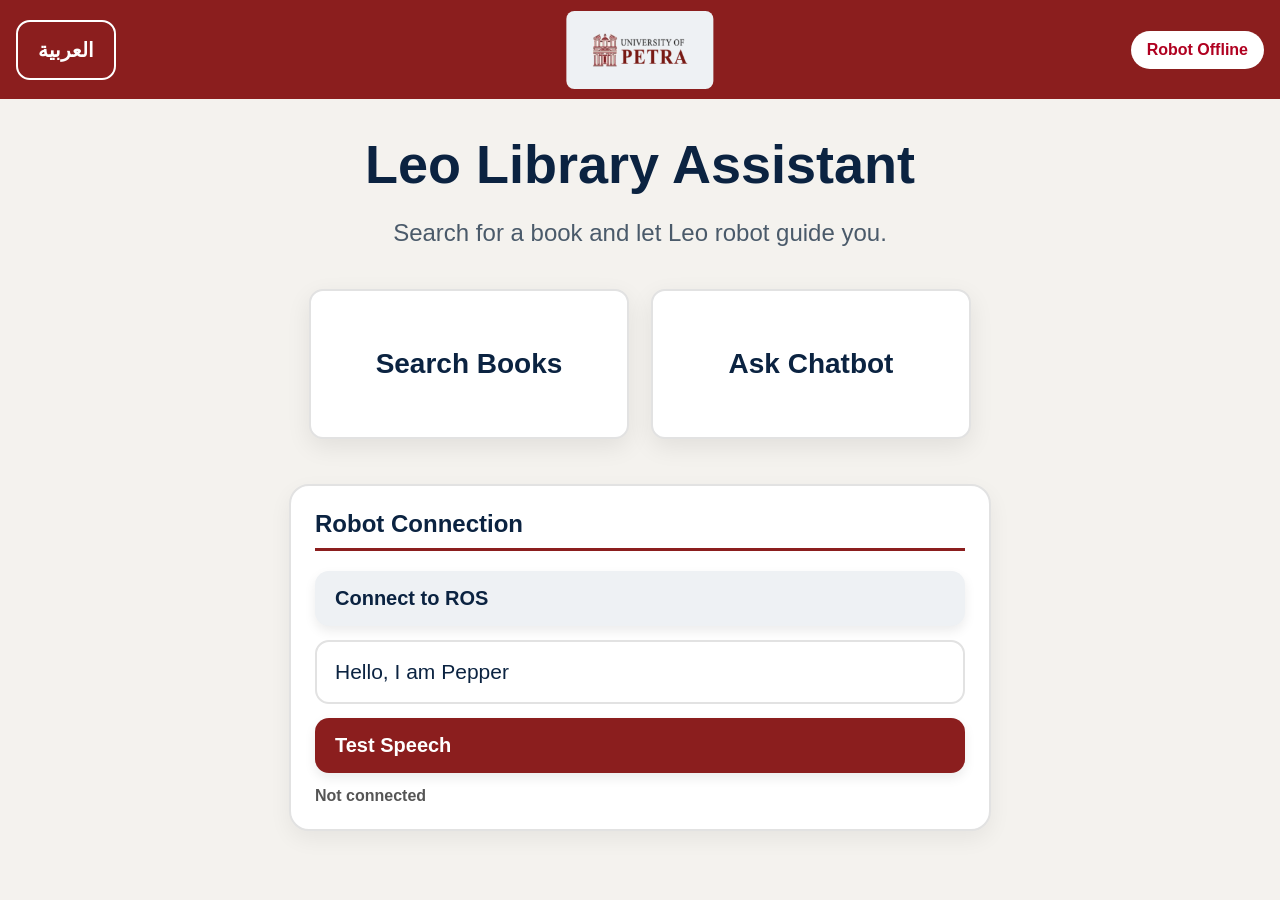
<file: frontend/index.html>
<!DOCTYPE html>
<html lang="en" dir="ltr">
<head>
  <meta charset="UTF-8">
  <meta name="viewport" content="width=device-width, initial-scale=1.0">
  <title>Pepper Library Assistant</title>
  <link rel="stylesheet" href="css/style.css">
</head>
<body>

  <div class="top-bar">
  <button id="langBtn" class="pill-btn">العربية</button>
  <div class="logo-wrapper">
  <img src="assets/uop-logo.png" alt="University of Petra Logo" class="top-logo">
</div>
  <div id="statusBadge" class="status offline">Robot Offline</div>
</div>

  <!-- HOME -->
  <section id="homeView" class="view active">
  <div class="container center">
    <h1 id="homeTitle">leo Library Assistant</h1>
      <p id="homeSubtitle">Search for a books and let leo robot guide you or.</p>

      <div class="home-actions">
        <button id="searchCard" class="main-card">Search Books</button>
        <button id="chatbotCard" class="main-card secondary">Ask Chatbot</button>
      </div>

      <div class="robot-panel">
        <h2>Robot Connection</h2>
        <button id="connectBtn" class="action-btn gray">Connect to ROS</button>

        <input id="speechInput" class="speech-input" type="text" value="Hello, I am Pepper">
        <button id="speakBtn" class="action-btn blue">Test Speech</button>

        <div id="speechStatus" class="small-status">Not connected</div>
      </div>
    </div>
  </section>

  <!-- SEARCH -->
  <section id="searchView" class="view">
    <div class="container">
      <button id="backHomeBtn" class="back-btn">← Back Home</button>

      <h1 id="searchTitle">Search Books</h1>

      <div class="search-panel">
        <div id="searchMessage" class="search-message"></div>
<div id="suggestionBox" class="suggestion-box"></div>
        <select id="searchMode" class="search-select">
          <option value="all">All</option>
          <option value="title">Title</option>
          <option value="author">Author</option>
          <option value="topic">Topic</option>
        </select>

        <input id="searchInput" class="search-input" type="text" placeholder="Start typing to search">
      </div>

      <p id="searchHint" class="hint">Start typing to show books.</p>

      <div id="booksList" class="book-list"></div>
    </div>
  </section>

  <!-- DETAILS -->
  <section id="detailsView" class="view">
    <div class="container">
      <button id="backSearchBtn" class="back-btn">← Back to Search</button>

      <div class="details-layout">
        <div class="details-card">
          <h1 id="bookTitle"></h1>

          <p><strong id="shelfLabel">Shelf:</strong> <span id="bookShelf"></span></p>
          <p><strong id="statusLabel">Status:</strong> <span id="bookStatus"></span></p>
          <p><strong id="authorLabel">Author:</strong> <span id="bookAuthor"></span></p>
          <p><strong id="yearLabel">Year:</strong> <span id="bookYear"></span></p>

          <h3 id="descriptionLabel">Description</h3>
          <p id="bookDescription" class="description"></p>
        </div>

        <div class="details-actions">
          <button id="viewMapBtn" class="action-btn purple">View Map</button>
          <button id="navBtn" class="action-btn blue">Start Navigation</button>
          <button id="chatBtn" class="action-btn gray">Ask Chatbot</button>
        </div>
      </div>
    </div>
  </section>

  <!-- MAP -->
  <section id="mapView" class="view">
    <div class="container">
      <button id="backDetailsFromMapBtn" class="back-btn">← Back to Details</button>

      <h1 id="mapTitle">Library Floor Map</h1>
      <p id="mapSubtitle" class="hint">Book location is shown by shelf information.</p>

      <div class="map-box">
       <img src="assets/floor-map.png" alt="Library floor map" class="map-img">     </div>
    </div>
  </section>

  <!-- NAVIGATION ACTIVE -->
  <section id="navigationView" class="view">
    <div class="container center">
      <h1 id="navigatingTitle">Navigating...</h1>
      <p id="navigatingText" class="nav-text"></p>

      <div class="nav-actions">
        <button id="stopNavBtn" class="action-btn red">Stop Navigation</button>
        <button id="callStaffBtn" class="action-btn orange">Call Staff</button>
      </div>

      <button id="backDetailsFromNavBtn" class="back-btn">← Back to Book Details</button>
    </div>
  </section>

  <!-- CONFIRM MODAL -->
  <div id="confirmOverlay" class="overlay hidden">
    <div class="confirm-box">
      <h2 id="confirmTitle">Are you ready to start?</h2>
      <p id="confirmText">leo will start guiding you to the selected book.</p>

      <div class="confirm-actions">
        <button id="confirmYesBtn" class="action-btn blue">Yes, start</button>
        <button id="confirmNoBtn" class="action-btn gray">Cancel</button>
      </div>
    </div>
  </div>

<script src="js/roslib.min.js"></script>
<script src="js/translations.js"></script>
<script src="js/config.js"></script>
<script src="js/helpers.js"></script>
<script src="js/api.js"></script>
<script src="js/ros.js"></script>
<script src="js/ui.js"></script>
<script src="js/app.js"></script>
</body>
</html>
</file>
<file: frontend/css/style.css>
body {
  margin: 0;
  font-family: Arial, sans-serif;
  background: #f4f2ee;
  color: #0b2341;
}

:root {
  --uop-red: #8b1e1e;
  --uop-red-light: #a62626;
  --uop-dark-blue: #0b2341;
  --uop-light: #f4f2ee;
  --uop-white: #ffffff;
  --uop-border: #e2e2e2;
  --uop-gray: #eef1f4;
  --uop-green: #1d7a32;
  --uop-danger: #b00020;
}

.top-bar {
  position: relative;
  display: flex;
  justify-content: space-between;
  align-items: center;

  padding: 22px 16px;   /* ↓ smaller padding */
  height: 55px;        /* ↓ fixed smaller height */

  background: var(--uop-red);
  color: white;
}

.logo-wrapper {
  position: absolute;
  left: 50%;
  transform: translateX(-50%);
  background: #eef1f4;
  padding: 4px 10px;
  border-radius: 8px;
  display: flex;
  align-items: center;
  justify-content: center;
}

.top-logo {
  height: 70px;
  width: auto;
}

.pill-btn,
.back-btn,
.action-btn,
.main-card {
  border: none;
  border-radius: 14px;
  padding: 16px 20px;
  font-size: 20px;
  cursor: pointer;
}

.pill-btn {
  background: transparent;
  color: white;
  border: 2px solid white;
  font-weight: bold;
}

.status {
  padding: 10px 16px;
  border-radius: 999px;
  font-weight: bold;
  background: white;
}

.status.online {
  color: var(--uop-green);
}

.status.offline {
  color: var(--uop-danger);
}

.view {
  display: none;
}

.view.active {
  display: block;
}

.container {
  max-width: 1050px;
  margin: 0 auto;
  padding: 24px;
}

.center {
  text-align: center;
}

#homeTitle {
  font-size: 54px;
  margin-top: 10px;
  margin-bottom: 10px;
  color: var(--uop-dark-blue);
  font-weight: bold;
}

#homeSubtitle {
  font-size: 24px;
  color: #4a5a6a;
}

.home-actions {
  display: flex;
  gap: 22px;
  margin-top: 42px;
  justify-content: center;
  flex-wrap: wrap;
}

.main-card {
  width: 320px;
  min-height: 150px;
  font-size: 28px;
  font-weight: bold;
  background: white;
  color: var(--uop-dark-blue);
  border: 2px solid var(--uop-border);
  box-shadow: 0 8px 24px rgba(0, 0, 0, 0.08);
  text-align: center;
}

.main-card.secondary {
  background: white;
  color: var(--uop-dark-blue);
  border: 2px solid var(--uop-border);
}

.main-card:hover,
.main-card.secondary:hover {
  border-color: var(--uop-red);
  background: #fff8f8;
}

.robot-panel {
  margin: 45px auto 0;
  max-width: 650px;
  padding: 24px;
  border-radius: 20px;
  background: white;
  border: 2px solid var(--uop-border);
  text-align: left;
  box-shadow: 0 8px 22px rgba(0, 0, 0, 0.06);
}

.robot-panel h2 {
  color: var(--uop-dark-blue);
  margin-top: 0;
  border-bottom: 3px solid var(--uop-red);
  padding-bottom: 10px;
}

.speech-input,
.search-input,
.search-select {
  width: 100%;
  box-sizing: border-box;
  padding: 18px;
  font-size: 21px;
  border: 2px solid var(--uop-border);
  border-radius: 14px;
  background: white;
  color: var(--uop-dark-blue);
}

.speech-input {
  margin: 14px 0;
}

.search-input:focus,
.search-select:focus,
.speech-input:focus {
  outline: none;
  border-color: var(--uop-red);
}

.small-status {
  margin-top: 14px;
  font-weight: bold;
  color: #555;
}

.back-btn {
  background: white;
  color: var(--uop-dark-blue);
  border: 2px solid var(--uop-border);
  margin-bottom: 20px;
  font-weight: bold;
}

.back-btn:hover {
  border-color: var(--uop-red);
}

#searchTitle,
#mapTitle,
#navigatingTitle {
  font-size: 42px;
  color: var(--uop-dark-blue);
  font-weight: bold;
}

.search-panel {
  display: flex;
  gap: 14px;
  margin-bottom: 15px;
  background: white;
  padding: 18px;
  border-radius: 18px;
  border: 2px solid var(--uop-border);
}

.search-select {
  width: 220px;
}

.hint {
  color: #6b7684;
  font-size: 18px;
}

.book-list {
  display: flex;
  flex-direction: column;
  gap: 14px;
  margin-top: 20px;
}

.book-item {
  background: white;
  border: 2px solid var(--uop-border);
  border-left: 7px solid var(--uop-red);
  border-radius: 16px;
  padding: 20px;
  cursor: pointer;
  box-shadow: 0 5px 14px rgba(0, 0, 0, 0.05);
}

.book-item:hover {
  border-color: var(--uop-red);
  background: #fff8f8;
}

.book-item h3 {
  margin: 0 0 8px;
  font-size: 25px;
  color: var(--uop-dark-blue);
}

.book-meta {
  color: #5a6a7a;
}

.details-layout {
  display: flex;
  gap: 22px;
  flex-wrap: wrap;
  align-items: flex-start;
}

.details-card {
  flex: 2;
  min-width: 320px;
  background: white;
  border: 2px solid var(--uop-border);
  border-top: 7px solid var(--uop-red);
  border-radius: 20px;
  padding: 28px;
  box-shadow: 0 8px 22px rgba(0, 0, 0, 0.06);
}

.details-card h1 {
  font-size: 42px;
  margin-top: 0;
  color: var(--uop-dark-blue);
}

.details-card p {
  font-size: 21px;
}

.details-card strong {
  color: var(--uop-dark-blue);
}

.description {
  line-height: 1.5;
  color: #555;
}

.details-actions {
  flex: 1;
  min-width: 280px;
  display: flex;
  flex-direction: column;
  gap: 14px;
}

.action-btn {
  width: 100%;
  text-align: left;
  font-weight: bold;
  box-shadow: 0 5px 12px rgba(0, 0, 0, 0.08);
}

.action-btn.blue {
  background: var(--uop-red);
  color: white;
}

.action-btn.purple {
  background: var(--uop-dark-blue);
  color: white;
}

.action-btn.gray {
  background: var(--uop-gray);
  color: var(--uop-dark-blue);
}

.action-btn.red {
  background: #ffe1e1;
  color: var(--uop-danger);
}

.action-btn.orange {
  background: #fff0d8;
  color: #a45c00;
}

.action-btn:hover {
  opacity: 0.92;
}

.map-box {
  background: white;
  border: 2px solid var(--uop-border);
  border-radius: 20px;
  padding: 20px;
  text-align: center;
  box-shadow: 0 8px 22px rgba(0, 0, 0, 0.06);
}

.map-img {
  max-width: 100%;
  border-radius: 14px;
  border: 2px solid var(--uop-border);
}

.nav-text {
  font-size: 26px;
  margin: 30px 0;
  color: var(--uop-dark-blue);
}

.nav-actions {
  max-width: 650px;
  margin: 0 auto 30px;
  display: flex;
  flex-direction: column;
  gap: 16px;
}

.overlay {
  position: fixed;
  left: 0;
  right: 0;
  top: 0;
  bottom: 0;
  background: rgba(7, 31, 36, 0.72);
  display: flex;
  justify-content: center;
  align-items: center;
  padding: 20px;
}

.overlay.hidden {
  display: none;
}

.confirm-box {
  width: 100%;
  max-width: 520px;
  background: white;
  border-radius: 20px;
  padding: 28px;
  text-align: center;
  border-top: 7px solid var(--uop-red);
}

.confirm-box h2 {
  font-size: 32px;
  color: var(--uop-dark-blue);
}

.confirm-box p {
  font-size: 20px;
  color: #666;
}

.confirm-actions {
  display: flex;
  gap: 14px;
  margin-top: 20px;
}


@media (max-width: 700px) {
  .search-panel {
    flex-direction: column;
  }

  .search-select {
    width: 100%;
  }

  #homeTitle {
    font-size: 40px;
  }

  .uop-logo {
    width: 78px;
  }
}
</file>
